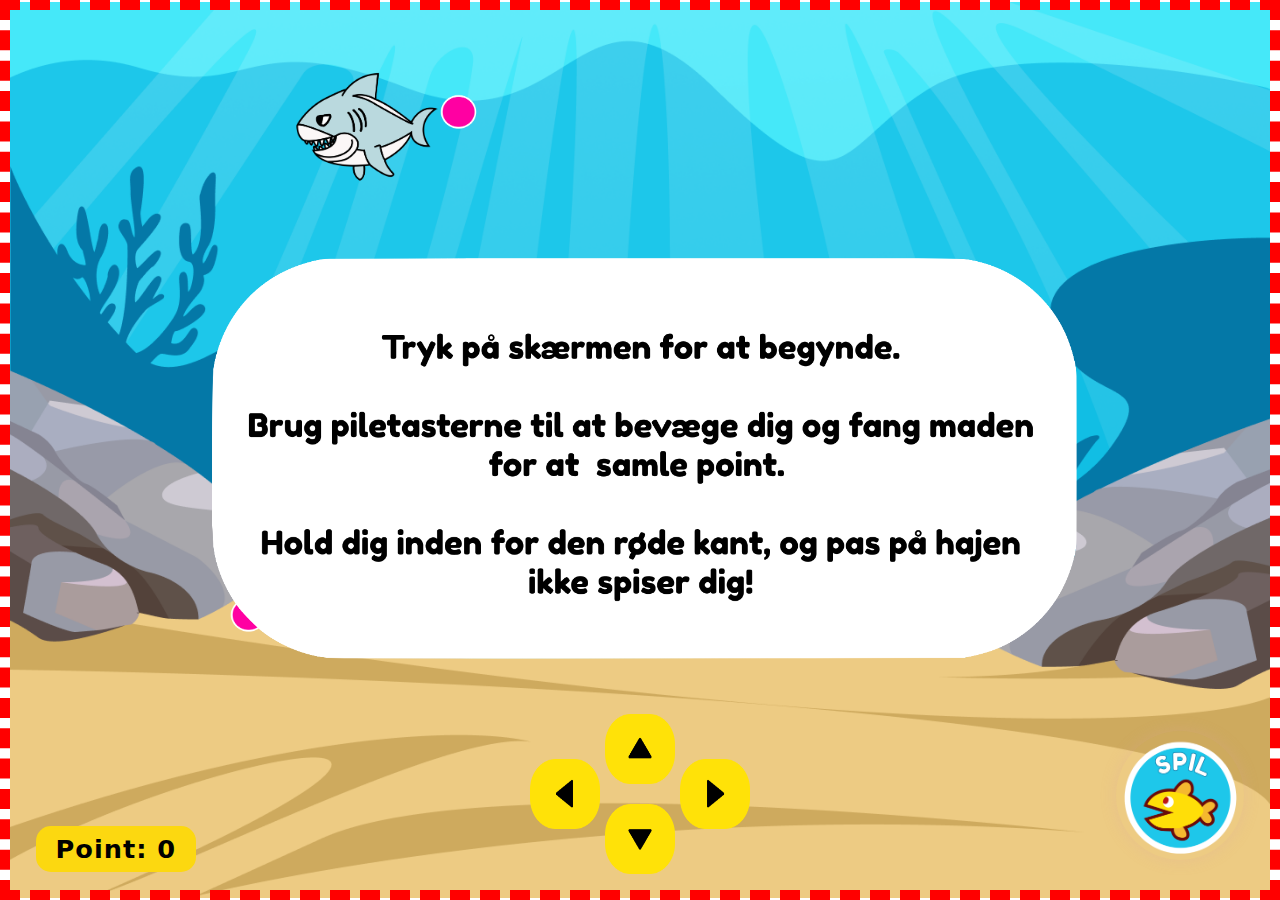
<file: fiskman.html>
<!DOCTYPE html>
<html>
  <head>
    <meta charset="UTF-8" />
    <meta name="viewport" content="width=device-width, initial-scale=1.0" />
    <title>Fiskman</title>
    <link rel="stylesheet" href="css/fiskman.css" />
  </head>
  <body>
    <audio id="bgMusic" loop>
      <source src="sound/pacmanlyd.mp3" type="audio/mp3" />
    </audio>
    <div id="game">
      <!-- Score -->
      <div id="score"><b>Point: 0 </b></div>

      <!-- Regler -->
      <img id="regler" src="img/regler.png" alt="Spil-regler" />

      <!-- Pacman/dodger -->
      <div id="dodger" role="img" aria-label="Pacman"></div>

      <!-- Knapper -->
      <div class="controls">
        <img
          src="fiskman-img/upbtn.png"
          id="btnUp"
          class="ctrl-btn up"
          alt="op"
        />
        <img
          src="fiskman-img/leftbtn.png"
          id="btnLeft"
          class="ctrl-btn left"
          alt="venstre"
        />
        <img
          src="fiskman-img/rightbtn.png"
          id="btnRight"
          class="ctrl-btn right"
          alt="højre"
        />
        <img
          src="fiskman-img/downbtn.png"
          id="btnDown"
          class="ctrl-btn down"
          alt="ned"
        />
      </div>

      <!-- spilleside-knap -->
      <a href="spilleside.html" class="spillesideBtn">
        <img src="img/spilleside-knap.png" alt="spilleside-knap" />
      </a>

      <!-- Game over-skærm -->
      <div id="gameOverScreen" class="game-over">
        <h1>GAME OVER</h1>
        <p class="dine-point">Dine point: <span id="finalScore">0</span></p>
        <button id="restartBtn">Spil igen</button>
      </div>
    </div>

    <!-- Lyd -->
    <audio id="movementSound">
      <source src="sound/movement-sound.mp3" type="audio/mp4" />
    </audio>
    <audio id="gameoverSound">
      <source src="sound/gameover-sound.m4a" type="audio/mp4" />
    </audio>

    <script src="js/fiskman.js"></script>
  </body>
</html>
</file>
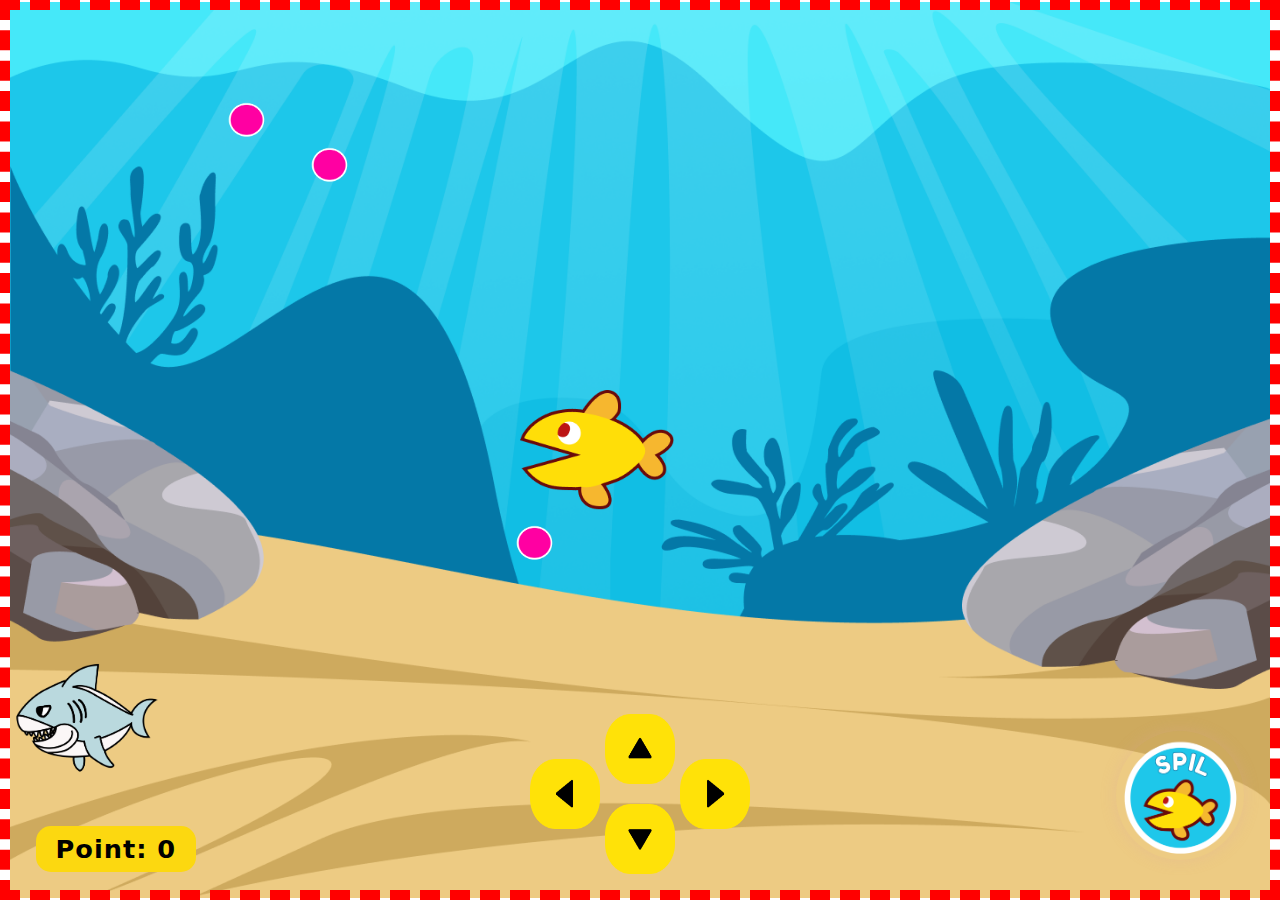
<file: tema-3-storcenternord-main/fiskman.html>
<!DOCTYPE html>
<html>
  <head>
    <meta charset="UTF-8" />
    <meta name="viewport" content="width=device-width, initial-scale=1.0" />
    <title>Fiskman</title>
    <link rel="stylesheet" href="css/fiskman.css" />
  </head>
  <body>
    <audio id="bgMusic" loop>
      <source src="sound/pacmanlyd.mp3" type="audio/mp3" />
    </audio>
    <div id="game">
      <!-- Score -->
      <div id="score"><b>Point: 0 </b></div>

      <!-- Pacman/dodger -->
      <div id="dodger" aria-label="Pacman"></div>

      <!-- Knapper -->
      <div class="controls">
        <img
          src="spil-img/upbtn.png"
          id="btnUp"
          class="ctrl-btn up"
          alt="op"
        />
        <img
          src="spil-img/leftbtn.png"
          id="btnLeft"
          class="ctrl-btn left"
          alt="venstre"
        />
        <img
          src="spil-img/rightbtn.png"
          id="btnRight"
          class="ctrl-btn right"
          alt="højre"
        />
        <img
          src="spil-img/downbtn.png"
          id="btnDown"
          class="ctrl-btn down"
          alt="ned"
        />
      </div>

      <!-- spilleside-knap -->
      <a href="spilleside.html" class="spillesideBtn">
        <img src="img/spilleside-knap.png" alt="spilleside-knap" />
      </a>

      <!-- Game over-skærm -->
      <div id="gameOverScreen" class="game-over">
        <h1>GAME OVER</h1>
        <p class="dine-point">Dine point: <span id="finalScore">0</span></p>
        <button id="restartBtn">Spil igen</button>
      </div>
    </div>

    <!-- Lyd -->
    <audio id="movementSound">
      <source src="sound/movement-sound.mp3" type="audio/mp4" />
    </audio>
    <audio id="gameoverSound">
      <source src="sound/gameover-sound.m4a" type="audio/mp4" />
    </audio>

    <script src="js/fiskman.js"></script>
  </body>
</html>
</file>
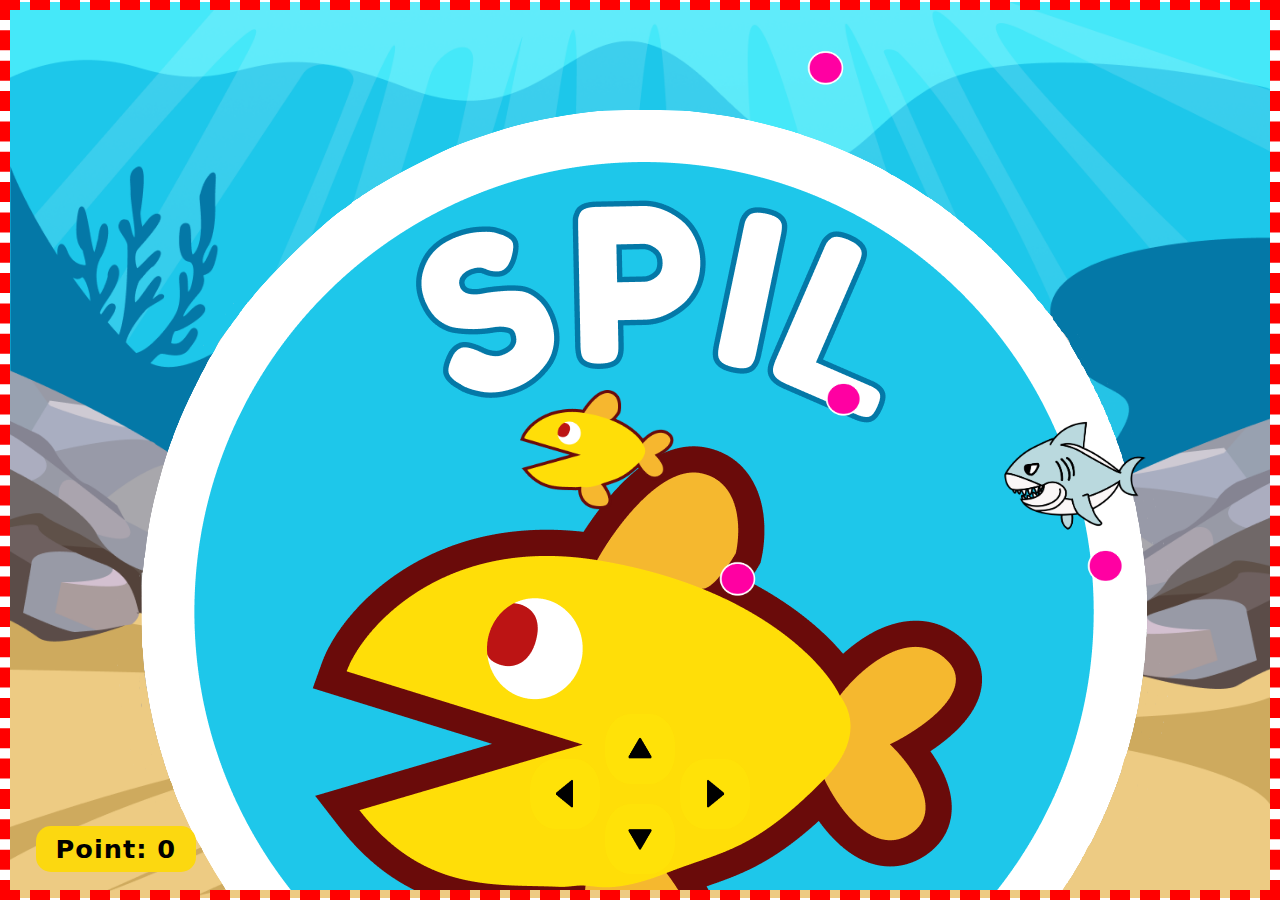
<file: tema-3-storcenternord-main/spil.html>
<!DOCTYPE html>
<html>
  <head>
    <meta charset="UTF-8" />
    <meta name="viewport" content="width=device-width, initial-scale=1.0" />
    <title>Fiske-Pacman</title>
    <link rel="stylesheet" href="css/spil.css" />
  </head>
  <body>
    <audio id="bgMusic" loop>
      <source src="sound/pacmanlyd.mp3" type="audio/mp3" />
    </audio>
    <div id="game">
      <!-- Score -->
      <div id="score"><b>Point: 0 </b></div>

      <!-- Pacman/dodger -->
      <div id="dodger" aria-label="Pacman"></div>

      <!-- Knapper -->
      <div class="controls">
        <img
          src="pacman-img/upbtn.png"
          id="btnUp"
          class="ctrl-btn up"
          alt="op"
        />
        <img
          src="pacman-img/leftbtn.png"
          id="btnLeft"
          class="ctrl-btn left"
          alt="venstre"
        />
        <img
          src="pacman-img/rightbtn.png"
          id="btnRight"
          class="ctrl-btn right"
          alt="højre"
        />
        <img
          src="pacman-img/downbtn.png"
          id="btnDown"
          class="ctrl-btn down"
          alt="ned"
        />
      </div>

      <!-- Hjem-knap -->
      <a href="spilleside.html" class="spillesideBtn">
        <img src="img/spil-knap.png" alt="spilleside-knap" />
      </a>

      <!-- Game over-skærm -->
      <div id="gameOverScreen" class="game-over">
        <h1>GAME OVER</h1>
        <p class="dine-point">Dine point: <span id="finalScore">0</span></p>
        <button id="restartBtn">Spil igen</button>
      </div>
    </div>

    <!-- Lyd -->
    <audio id="movementSound">
      <source src="audio/movement_sound.mp3" type="audio/mp4" />
    </audio>
    <audio id="gameoverSound">
      <source src="audio/gameover_sound.m4a" type="audio/mp4" />
    </audio>

    <script src="js/spil.js"></script>
  </body>
</html>
</file>
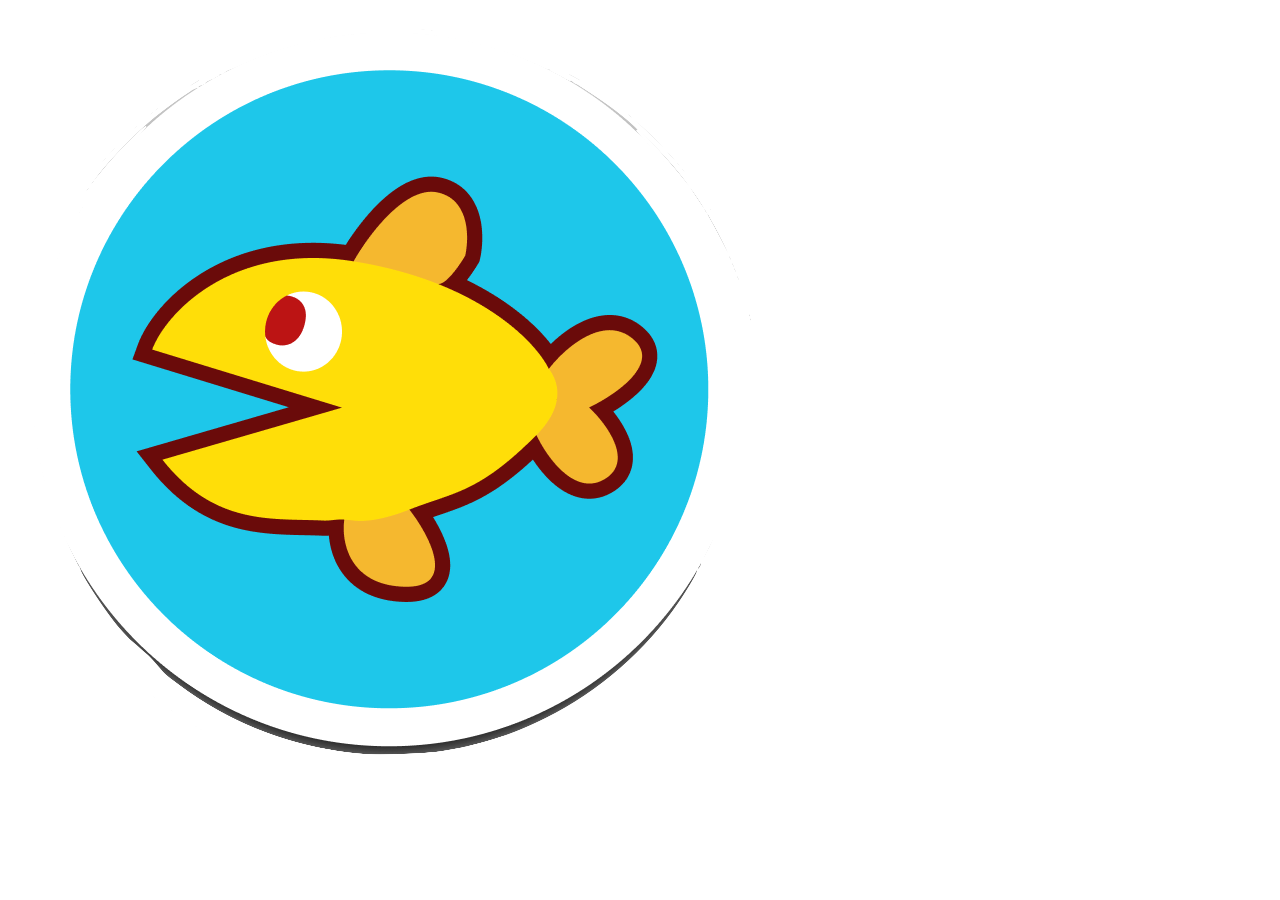
<file: tema-3-storcenternord-main/spilleside.html>
<!DOCTYPE html>
<html lang="en">
  <head>
    <meta charset="UTF-8" />
    <meta name="viewport" content="width=device-width, initial-scale=1.0" />
    <title>Spilleside</title>
    <link rel="stylesheet" href="css/spilleside.css" />
  </head>
  <body>
    <!-- musik -->
    <audio id="bgMusic" loop>
      <source src="sound/pacmanlyd.mp3" type="audio/mp3" />
    </audio>

    <!-- Spilleside knap -->
    <a href="spil.html" class="gameBtn">
      <img src="img/spilleside-ikon.png" alt="Gå til spilleside" />
    </a>

    <script src="js/spilleside.js"></script>
  </body>
</html>
</file>
<file: css/fiskman.css>
html,
body {
  height: 100%;
  margin: 0;
  padding: 0;
  overflow: hidden;
}

/* Spilscene */
#game {
  position: relative;
  width: 100vw;
  height: 100vh;
  margin: 0;
  overflow: hidden;
  text-align: center;
  background-image: url("../fiskman-img/baggrund.png");
  background-repeat: no-repeat;
  background-position: center;
  background-size: cover;

  border: 10px dashed red;
  box-sizing: border-box;
}

/* Pacman / dodger */
#dodger {
  position: absolute;
  width: 200px;
  height: 120px;
  background-image: url("../fiskman-img/pacman-åben.png");
  background-size: contain;
  background-repeat: no-repeat;
  align-self: center;
  transform: translateX(-20px); /* halv bredde (40px / 2) */
  z-index: 50; /* over korallerne */
  animation: nomnom 0.3s steps(2) infinite;
}

/* tilføjer animation til pacfisk */
@keyframes nomnom {
  0% {
    background-image: url("../fiskman-img/pacman-åben.png");
  }
  50% {
    background-image: url("../fiskman-img/pacman-luk.png");
  }
  100% {
    background-image: url("../fiskman-img/pacman-åben.png");
  }
}

/* Knap-container */
.controls {
  position: absolute;
  bottom: 4vh; /* lidt op fra bunden */
  left: 50%;
  transform: translateX(-50%);
  width: 200px;
  height: 120px;
  display: flex;
  justify-content: center;
  align-items: center;
}

/* Alle knapper */
.ctrl-btn {
  width: 70px;
  height: 70px;
  cursor: pointer;
  user-select: none;
  transition: transform 0.1s ease;
}

/* Placering som pilekryds */
.ctrl-btn.up {
  position: absolute;
  top: -20px;
  left: 50%;
  transform: translateX(-50%);
}

.ctrl-btn.down {
  position: absolute;
  bottom: -20px;
  left: 50%;
  transform: translateX(-50%);
}

.ctrl-btn.left {
  position: absolute;
  left: -10px;
  top: 50%;
  transform: translateY(-50%);
}

.ctrl-btn.right {
  position: absolute;
  right: -10px;
  top: 50%;
  transform: translateY(-50%);
}

/* Sten (placeholder) */
.rock {
  width: 20px;
  height: 20px;
  background: tan;
  position: absolute;
}
.rock:before {
  content: "";
  border-bottom: 6px solid tan;
  border-left: 6px solid #111;
  border-right: 6px solid #111;
  height: 0;
  left: 0;
  position: absolute;
  top: 0;
  width: 9px;
}
.rock:after {
  content: "";
  border-left: 6px solid #111;
  border-right: 6px solid #111;
  border-top: 6px solid tan;
  bottom: 0;
  height: 0;
  left: 0;
  position: absolute;
  width: 9px;
}

/* Spilleside-knap (ikon) */
.spillesideBtn {
  position: absolute;
  bottom: 2vw;
  right: 2vw;
  width: 10vw;
  cursor: pointer;
  transition: transform 0.3s ease, filter 0.3s ease;
  z-index: 10;
}
.spillesideBtn img {
  width: 100%;
  border-radius: 50%;
  box-shadow: 0 0 15px rgba(219, 165, 165, 0.25);
}

/* Score-tekst */
#score {
  position: absolute;
  bottom: 2vh;
  left: 2vw;

  background-color: #fcd810; /* samme gule farve */
  color: black;
  font-size: 1.6rem; /* mindre og mere kompakt som dit billede */
  font-weight: 700; /* tyk som i billedet */
  font-family: system-ui, sans-serif;

  padding: 8px 20px; /* luft rundt om teksten */
  border-radius: 15px; /* de runde hjørner */
  letter-spacing: 1px; /* lidt mere afstand i teksten */

  z-index: 20;
}

/* Fiskemad */
.food {
  position: absolute;
  width: 40px;
  height: 40px;
  background-image: url("../fiskman-img/pinkmad.png"); /* byt evt. til dit eget billede */
  background-size: contain;
  background-repeat: no-repeat;
  z-index: 5;
}

/* Fjendefisk */
.enemy {
  position: absolute;
  width: 200px;
  height: 120px;
  background-image: url("../fiskman-img/haj.png"); /* byt evt. til dit eget billede */
  background-size: contain;
  background-repeat: no-repeat;
  z-index: 8;
}

/* Game over overlay */
.game-over {
  position: absolute;
  inset: 0;
  display: none; /* skjult som default */
  justify-content: center;
  align-items: center;
  flex-direction: column;
  background: rgba(0, 0, 0, 0.7);
  color: red;
  z-index: 100;
  font-family: system-ui, sans-serif;
  gap: 1rem;
}

.game-over h1 {
  font-size: 3rem;
  margin: 0;
}

.game-over p {
  font-size: 1.5rem;
  margin: 0;
}

.game-over.show {
  display: flex;
}

#restartBtn {
  margin-top: 1rem;
  background-color: greenyellow;
  padding: 0.6rem 1.4rem;
  font-size: 1.2rem;
  border-radius: 999px;
  border: none;
  cursor: pointer;
}

.dine-point {
  color: antiquewhite;
}

/* spilleregler */
#regler {
  position: absolute;
  top: 50%;
  left: 50%;
  transform: translate(-50%, -50%);
  width: 70vw;
  max-width: 900px;
  z-index: 200;
  display: block;
  cursor: pointer;
}
</file>
<file: tema-3-storcenternord-main/css/fiskman.css>
html,
body {
  height: 100%;
  margin: 0;
  padding: 0;
  overflow: hidden;
}

/* Spilscene */
#game {
  position: relative;
  width: 100vw;
  height: 100vh;
  margin: 0;
  overflow: hidden;
  text-align: center;
  background-image: url("../fiskman-img/baggrund.png");
  background-repeat: no-repeat;
  background-position: center;
  background-size: cover;

  border: 10px dashed red;
  box-sizing: border-box;
}

/* Pacman / dodger */
#dodger {
  position: absolute;
  width: 200px;
  height: 120px;
  background-image: url("../fiskman-img/pacman-åben.png");
  background-size: contain;
  background-repeat: no-repeat;
  align-self: center;
  transform: translateX(-20px); /* halv bredde (40px / 2) */
  z-index: 50; /* over korallerne */
  animation: nomnom 0.3s steps(2) infinite;
}

/* tilføjer animation til pacfisk */
@keyframes nomnom {
  0% {
    background-image: url("../fiskman-img/pacman-åben.png");
  }
  50% {
    background-image: url("../fiskman-img/pacman-luk.png");
  }
  100% {
    background-image: url("../fiskman-img/pacman-åben.png");
  }
}

/* Knap-container */
.controls {
  position: absolute;
  bottom: 4vh; /* lidt op fra bunden */
  left: 50%;
  transform: translateX(-50%);
  width: 200px;
  height: 120px;
  display: flex;
  justify-content: center;
  align-items: center;
}

/* Alle knapper */
.ctrl-btn {
  width: 70px;
  height: 70px;
  cursor: pointer;
  user-select: none;
  transition: transform 0.1s ease;
}

/* Placering som pilekryds */
.ctrl-btn.up {
  position: absolute;
  top: -20px;
  left: 50%;
  transform: translateX(-50%);
}

.ctrl-btn.down {
  position: absolute;
  bottom: -20px;
  left: 50%;
  transform: translateX(-50%);
}

.ctrl-btn.left {
  position: absolute;
  left: -10px;
  top: 50%;
  transform: translateY(-50%);
}

.ctrl-btn.right {
  position: absolute;
  right: -10px;
  top: 50%;
  transform: translateY(-50%);
}

/* Sten (placeholder) */
.rock {
  width: 20px;
  height: 20px;
  background: tan;
  position: absolute;
}
.rock:before {
  content: "";
  border-bottom: 6px solid tan;
  border-left: 6px solid #111;
  border-right: 6px solid #111;
  height: 0;
  left: 0;
  position: absolute;
  top: 0;
  width: 9px;
}
.rock:after {
  content: "";
  border-left: 6px solid #111;
  border-right: 6px solid #111;
  border-top: 6px solid tan;
  bottom: 0;
  height: 0;
  left: 0;
  position: absolute;
  width: 9px;
}

/* Spilleside-knap (ikon) */
.spillesideBtn {
  position: absolute;
  bottom: 2vw;
  right: 2vw;
  width: 10vw;
  cursor: pointer;
  transition: transform 0.3s ease, filter 0.3s ease;
  z-index: 10;
}
.spillesideBtn img {
  width: 100%;
  border-radius: 50%;
  box-shadow: 0 0 15px rgba(219, 165, 165, 0.25);
}

/* Score-tekst */
#score {
  position: absolute;
  bottom: 2vh;
  left: 2vw;

  background-color: #fcd810; /* samme gule farve */
  color: black;
  font-size: 1.6rem; /* mindre og mere kompakt som dit billede */
  font-weight: 700; /* tyk som i billedet */
  font-family: system-ui, sans-serif;

  padding: 8px 20px; /* luft rundt om teksten */
  border-radius: 15px; /* de runde hjørner */
  letter-spacing: 1px; /* lidt mere afstand i teksten */

  z-index: 20;
}

/* Fiskemad */
.food {
  position: absolute;
  width: 40px;
  height: 40px;
  background-image: url("../fiskman-img/pinkmad.png"); /* byt evt. til dit eget billede */
  background-size: contain;
  background-repeat: no-repeat;
  z-index: 5;
}

/* Fjendefisk */
.enemy {
  position: absolute;
  width: 200px;
  height: 120px;
  background-image: url("../fiskman-img/haj.png"); /* byt evt. til dit eget billede */
  background-size: contain;
  background-repeat: no-repeat;
  z-index: 8;
}

/* Game over overlay */
.game-over {
  position: absolute;
  inset: 0;
  display: none; /* skjult som default */
  justify-content: center;
  align-items: center;
  flex-direction: column;
  background: rgba(0, 0, 0, 0.7);
  color: red;
  z-index: 100;
  font-family: system-ui, sans-serif;
  gap: 1rem;
}

.game-over h1 {
  font-size: 3rem;
  margin: 0;
}

.game-over p {
  font-size: 1.5rem;
  margin: 0;
}

.game-over.show {
  display: flex;
}

#restartBtn {
  margin-top: 1rem;
  background-color: greenyellow;
  padding: 0.6rem 1.4rem;
  font-size: 1.2rem;
  border-radius: 999px;
  border: none;
  cursor: pointer;
}

.dine-point {
  color: antiquewhite;
}

/* spilleregler */
#regler {
  position: absolute;
  top: 50%;
  left: 50%;
  transform: translate(-50%, -50%);
  width: 70vw;
  max-width: 900px;
  z-index: 200;
  display: block;
  cursor: pointer;
}
</file>
<file: tema-3-storcenternord-main/css/spil.css>
html,
body {
  height: 100%;
  margin: 0;
  padding: 0;
  overflow: hidden;
}

/* Spilscene */
#game {
  position: relative;
  width: 100vw;
  height: 100vh;
  margin: 0;
  overflow: hidden;
  text-align: center;
  background-image: url("../pacman-img/baggrund.png");
  background-repeat: no-repeat;
  background-position: center;
  background-size: cover;

  border: 10px dashed red;
  box-sizing: border-box;
}

/* Pacman / dodger */
#dodger {
  position: absolute;
  width: 200px;
  height: 120px;
  background-image: url("../pacman-img/pacman-åben.png");
  background-size: contain;
  background-repeat: no-repeat;
  align-self: center;
  transform: translateX(-20px); /* halv bredde (40px / 2) */
  z-index: 50; /* over korallerne */
  animation: nomnom 0.3s steps(2) infinite;
}

/* tilføjer animation til pacfisk */
@keyframes nomnom {
  0% {
    background-image: url("../pacman-img/pacman-åben.png");
  }
  50% {
    background-image: url("../pacman-img/pacman-luk.png");
  }
  100% {
    background-image: url("../pacman-img/pacman-åben.png");
  }
}

/* Knap-container */
.controls {
  position: absolute;
  bottom: 4vh; /* lidt op fra bunden */
  left: 50%;
  transform: translateX(-50%);
  width: 200px;
  height: 120px;
  display: flex;
  justify-content: center;
  align-items: center;
}

/* Alle knapper */
.ctrl-btn {
  width: 70px;
  height: 70px;
  cursor: pointer;
  user-select: none;
  transition: transform 0.1s ease;
}

/* Placering som pilekryds */
.ctrl-btn.up {
  position: absolute;
  top: -20px;
  left: 50%;
  transform: translateX(-50%);
}

.ctrl-btn.down {
  position: absolute;
  bottom: -20px;
  left: 50%;
  transform: translateX(-50%);
}

.ctrl-btn.left {
  position: absolute;
  left: -10px;
  top: 50%;
  transform: translateY(-50%);
}

.ctrl-btn.right {
  position: absolute;
  right: -10px;
  top: 50%;
  transform: translateY(-50%);
}

/* Sten (placeholder) */
.rock {
  width: 20px;
  height: 20px;
  background: tan;
  position: absolute;
}
.rock:before {
  content: "";
  border-bottom: 6px solid tan;
  border-left: 6px solid #111;
  border-right: 6px solid #111;
  height: 0;
  left: 0;
  position: absolute;
  top: 0;
  width: 9px;
}
.rock:after {
  content: "";
  border-left: 6px solid #111;
  border-right: 6px solid #111;
  border-top: 6px solid tan;
  bottom: 0;
  height: 0;
  left: 0;
  position: absolute;
  width: 9px;
}

/* Spilleside-knap (ikon) */
.home-button {
  position: absolute;
  bottom: 2vw;
  right: 2vw;
  width: 10vw;
  cursor: pointer;
  transition: transform 0.3s ease, filter 0.3s ease;
  z-index: 10;
}
.home-button img {
  width: 100%;
  border-radius: 50%;
  box-shadow: 0 0 15px rgba(219, 165, 165, 0.25);
}

/* Score-tekst */
#score {
  position: absolute;
  bottom: 2vh;
  left: 2vw;

  background-color: #fcd810; /* samme gule farve */
  color: black;
  font-size: 1.6rem; /* mindre og mere kompakt som dit billede */
  font-weight: 700; /* tyk som i billedet */
  font-family: system-ui, sans-serif;

  padding: 8px 20px; /* luft rundt om teksten */
  border-radius: 15px; /* de runde hjørner */
  letter-spacing: 1px; /* lidt mere afstand i teksten */

  z-index: 20;
}

/* Fiskemad */
.food {
  position: absolute;
  width: 40px;
  height: 40px;
  background-image: url("../pacman-img/pinkmad.png"); /* byt evt. til dit eget billede */
  background-size: contain;
  background-repeat: no-repeat;
  z-index: 5;
}

/* Fjendefisk */
.enemy {
  position: absolute;
  width: 200px;
  height: 120px;
  background-image: url("../pacman-img/haj.png"); /* byt evt. til dit eget billede */
  background-size: contain;
  background-repeat: no-repeat;
  z-index: 8;
}

/* Game over overlay */
.game-over {
  position: absolute;
  inset: 0;
  display: none; /* skjult som default */
  justify-content: center;
  align-items: center;
  flex-direction: column;
  background: rgba(0, 0, 0, 0.7);
  color: red;
  z-index: 100;
  font-family: system-ui, sans-serif;
  gap: 1rem;
}

.game-over h1 {
  font-size: 3rem;
  margin: 0;
}

.game-over p {
  font-size: 1.5rem;
  margin: 0;
}

.game-over.show {
  display: flex;
}

#restartBtn {
  margin-top: 1rem;
  background-color: greenyellow;
  padding: 0.6rem 1.4rem;
  font-size: 1.2rem;
  border-radius: 999px;
  border: none;
  cursor: pointer;
}

.dine-point {
  color: antiquewhite;
}
</file>
<file: tema-3-storcenternord-main/css/spilleside.css>
/* ---------------------------------------------------------
   Scene
--------------------------------------------------------- */
#game {
  position: relative;
  width: 100vw;
  height: 100vh;
  margin: 0;
  overflow: hidden;
  text-align: center;
  background-image: url("../spilleside-img/lys-baggrund.png");
  background-repeat: no-repeat;
  background-position: center;
  background-size: cover;
}

/* ---------------------------------------------------------
   Søstjerne
--------------------------------------------------------- */
.starfish {
  position: absolute;
  bottom: 0vw; /* stå fast på havbunden */
  left: 0vw; /* justér, så den ligger lige under havfruens hale */
  width: 10vw;
  z-index: 3;
  cursor: pointer;
}
/* Taleboble ved søstjernen */
.spilletekst {
  position: absolute;
  bottom: 3vh;
  left: 8vw;
  width: 22vw;
}

/* ---------------------------------------------------------
   Spilleside knap
--------------------------------------------------------- */
.hjemBtn {
  position: absolute;
  bottom: 2vw;
  right: 2vw;
  width: 10vw;
  cursor: pointer;
  transition: transform 0.3s ease, filter 0.3s ease;
  z-index: 10;
}

/* Pulse animation til hjem knappen */
.hjemBtn {
  animation: pulse 2s infinite ease-in-out;
}

@keyframes pulse {
  0% {
    transform: scale(1);
  }
  50% {
    transform: scale(1.12);
  }
  100% {
    transform: scale(1);
  }
}


.hjemBtn img {
  width: 100%;
  border-radius: 50%;
  box-shadow: 0 0 15px rgba(219, 165, 165, 0.25);
}

/* ---------------------------------------------------------
   Container til de fem spil-kort
--------------------------------------------------------- */
.spil-grid {
  position: absolute;
  top: 10vh;
  left: 50%;
  transform: translateX(-50%);
  width: 80vw;
  display: flex;
  flex-wrap: wrap;
  justify-content: center;
  gap: 3vw 5vw; /* afstand mellem kortene */
}

.games {
  width: 22vw;
  max-width: 320px;
  cursor: pointer;
  display: block;
}
</file>
